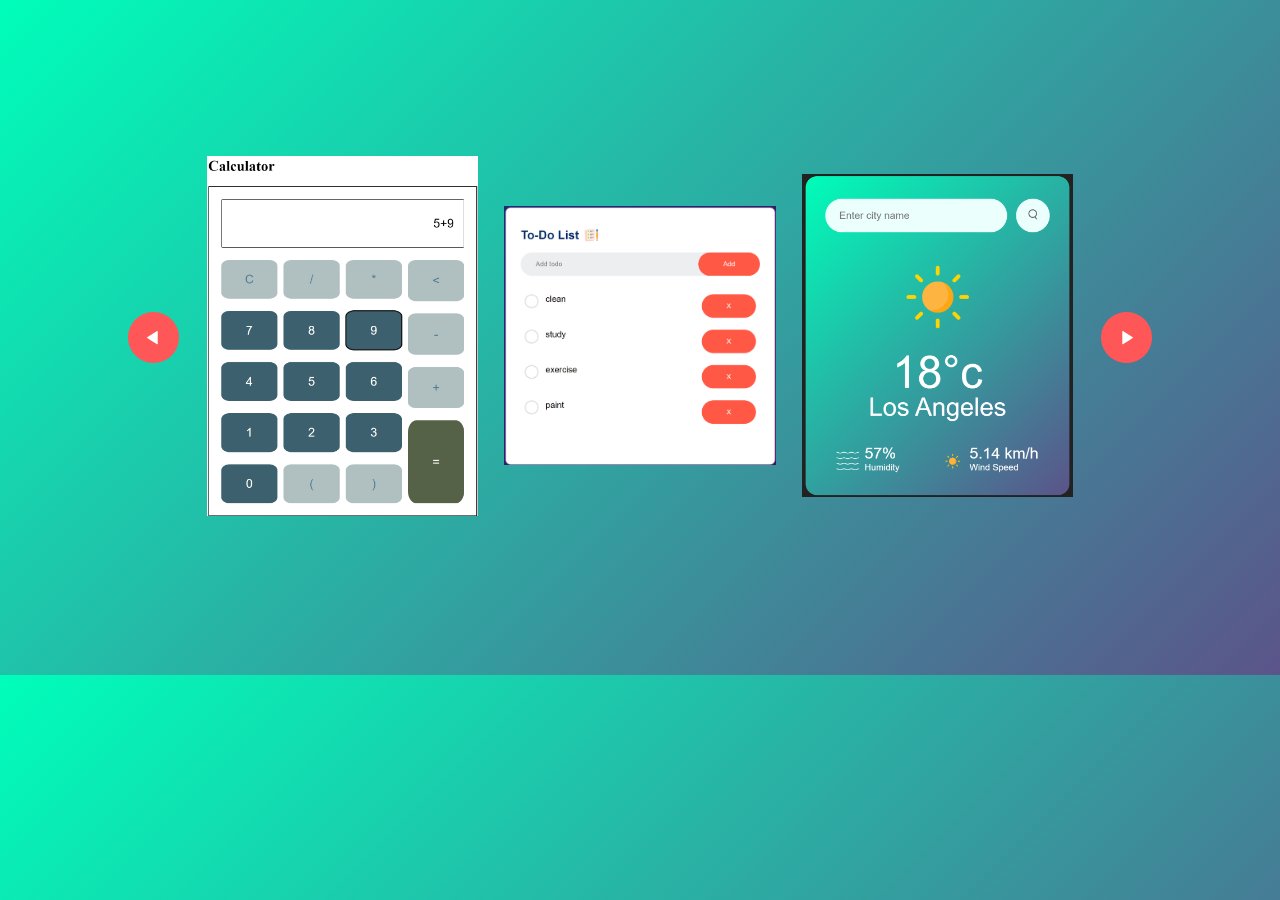
<file: mini-js-projects-main/index.html>
<!DOCTYPE html>
<html>
  <head>
    <meta name="viewport" content="width=device-width, initial-scale=1.0">
    <title>Horizontal Project Gallery</title>
    <link rel="stylesheet" href="projects.css">
  </head>
  <body>
    <div class="gallery-wrap">
        <img src="images/back.png" id="backBtn">
        <div class="gallery">
            <div>
                <span><a href="calculator/calculator.html"><img src="images/calculator-icon.png"></a></span>
                <span><a href="todo-list-app/todo-list.html"><img src="images/todo-list-icon.png"></a></span>
                <span><a href="weather-app/weather-app.html"><img src="images/weather-app-icon.png"></a></span>
            </div>
            <div>
                <span><a href="password-generator/password-generator.html"><img src="images/password-generator-icon.png"></a></span>
                <span><a href="validation-form/index.html"><img src="images/validation-form-icon.png"></a></span>
                <span><a href="quote-generator/quote.html"><img src="images/quote-generator-icon.png"></a></span>
            </div>
        </div>
        <img src="images/next.png" id="nextBtn">
        <script src="projects.js"></script>
    </div>
  </body>
</html>
</file>
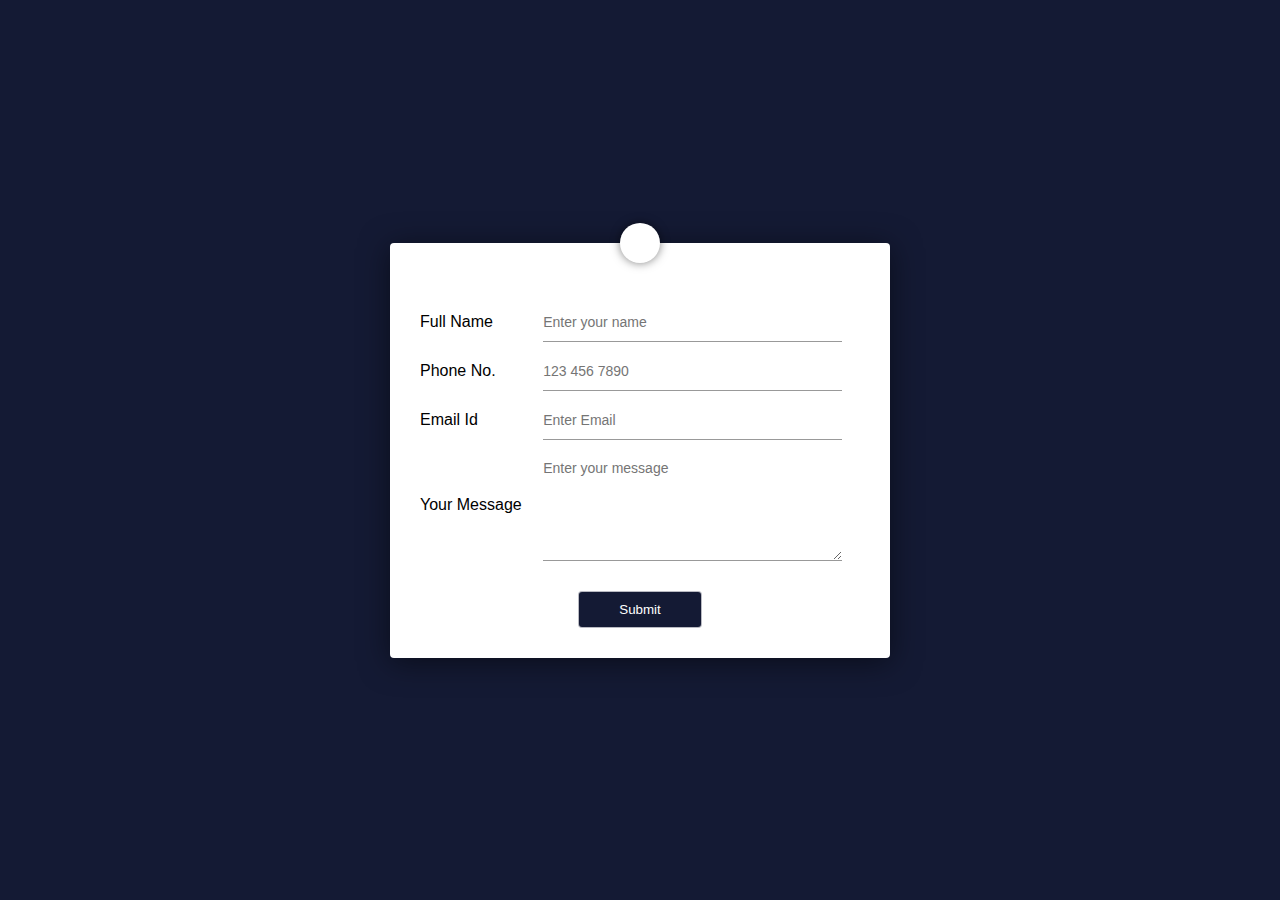
<file: mini-js-projects-main/validation-form/index.html>
<!DOCTYPE html>
<html>
<head>
    <meta name="viewport" content="width=device-width, initial-scale=1.0">
    <title>Form Validation - Easy Tutorials YouTube Channel</title>
    <link rel="stylesheet" href="style.css">
</head>
<body>
  <div class="container">
    <form>
      <i class="fas fa-paper-plane"></i>

      <div class="input-group name-div">
        <label>Full Name</label>
        <input class="name-input" type="text" placeholder="Enter your name">
      </div>

      <div class="input-group number-div">
        <label>Phone No.</label>
        <input class="number-input" type="tel" placeholder="123 456 7890">
      </div>

      <div class="input-group email-div">
        <label>Email Id</label>
        <input class="email-input" type="email" placeholder="Enter Email">
      </div>   

      <div class="input-group message-div">
        <label>Your Message</label>
        <textarea class="message-input" rows="5" placeholder="Enter your message"></textarea>
        <div class="chars-remaining">30 chars left</div>
      </div>

      <button>Submit</button>
   
    </form>
  </div>
  <script src="validation.js"></script>
</body>
</html>
</file>
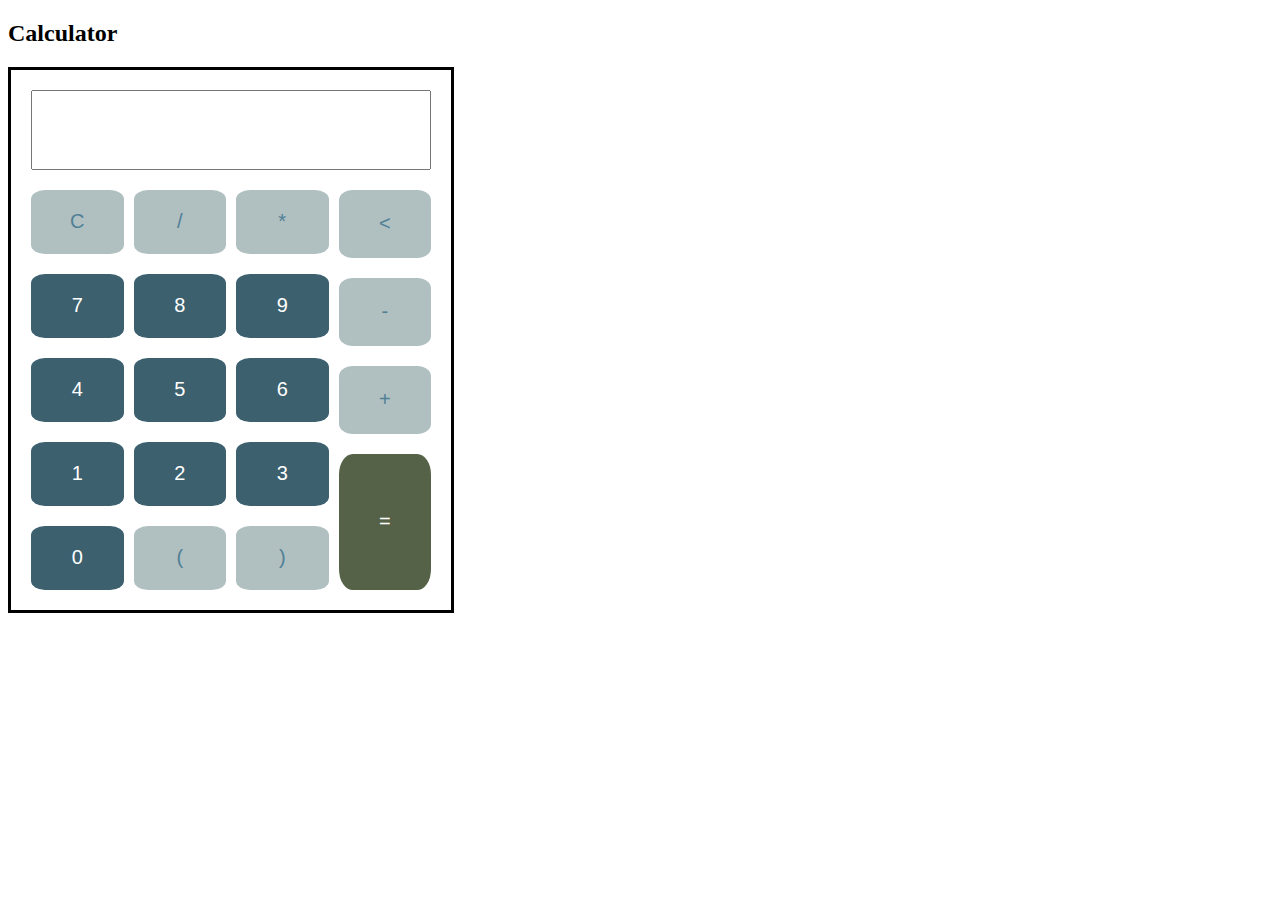
<file: mini-js-projects-main/calculator/calculator.html>
<!DOCTYPE html>
<html lang="en">
  <head>
    <meta charset="UTF-8" />
    <meta name="viewport" content="width=device-width, initial-scale=1.0" />
    <title>Calculator</title>
    <link rel="stylesheet" href="calculator.css" />
  </head>
  <body>
    <h2>Calculator</h2>
    <div class="main">
      <div class="upper-part">
        <input class="display" type="input">
      </div>
      <div class="lower-part">
        <div class="col1 column">
          <button class="operations">C</button>
          <button class="number">7</button>
          <button class="number">4</button>
          <button class="number">1</button>
          <button class="number">0</button>
        </div>
        <div class="col2 column">
          <button class="operations">/</button>
          <button class="number">8</button>
          <button class="number">5</button>
          <button class="number">2</button>
          <button class="operations">(</button>
        </div>
        <div class="col3 column">
          <button class="operations">*</button>
          <button class="number">9</button>
          <button class="number">6</button>
          <button class="number">3</button>
          <button class="operations">)</button>
        </div>
        <div class="col4 column">
          <button class="operations"><</button>
          <button class="operations">-</button>
          <button class="operations">+</button>
          <button class="equal">=</button>
        </div>
      </div>
    </div>
    <script src="calculator.js"></script>
  </body>
</html>
</file>
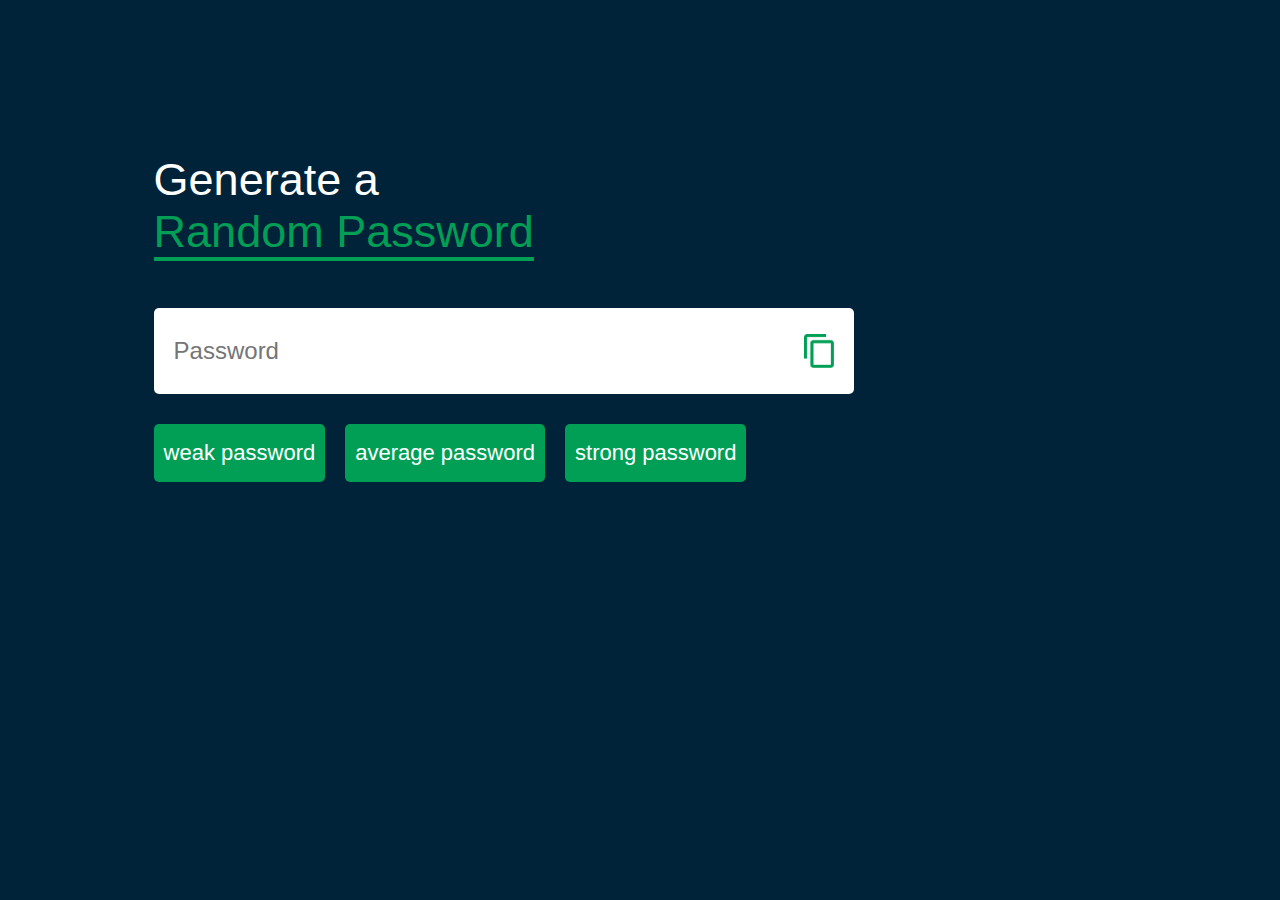
<file: mini-js-projects-main/password-generator/password-generator.html>
<!DOCTYPE html>
<html>
  <head>
    <meta name="viewport" content="width=device-width, initial-scale=1.0" />
    <title>Random Password Generator</title>
    <link rel="stylesheet" href="password-generator.css" />
  </head>
  <body>
    <div class="container">
      <h1>
        Generate a <br />
        <span>Random Password</span>
      </h1>
      <div class="display">
          <input type="text" id="password" placeholder="Password">
          <img class="copy-image" src="images/copy.png" alt="">
      </div>
      <div class="buttons">
        <button class="weak button">weak password</button>
        <button class="average button">average password</button>
        <button class="strong button">strong password</button>
      </div>
    </div>
    <script type="module" src="password-generator.js"></script>
  </body>
</html>
</file>
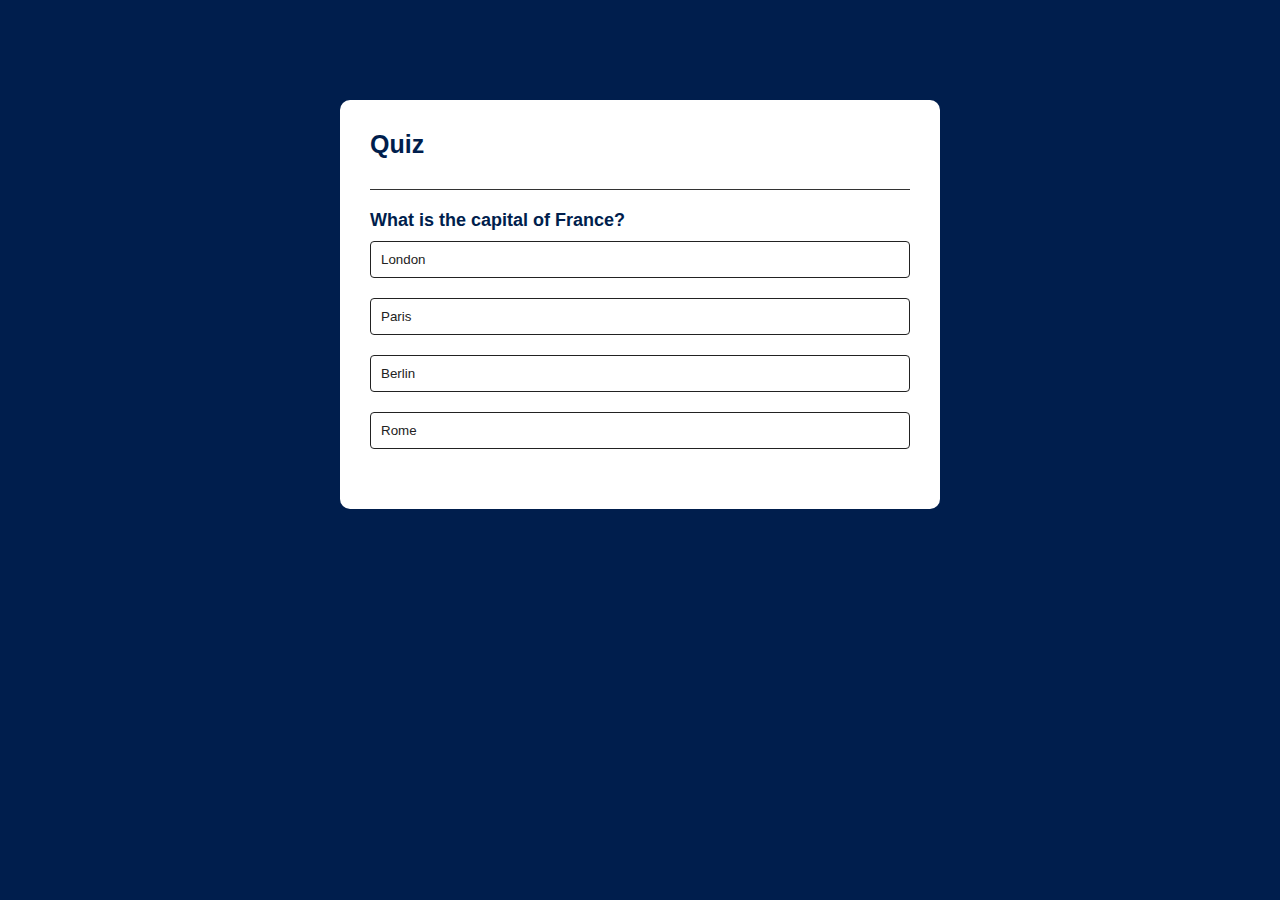
<file: mini-js-projects-main/quiz/quiz.html>
<!DOCTYPE html>
<html>
  <head>
    <title>Quiz app</title>
    <link rel="stylesheet" href="quiz.css" />
  </head>
  <body>
    <div class="app">
      <h1>Quiz</h1>
      <div class="quiz">
        <h2 id="question">Question goes here</h2>
        <div id="answer-buttons">
          <button class="btn">Answer 1</button>
          <button class="btn">Answer 2</button>
          <button class="btn">Answer 3</button>
          <button class="btn">Answer 4</button>
        </div>
        <button class="next-btn">Next</button>
      </div>
    </div>
    <script type="module" src="quiz.js"></script>
  </body>
</html>
</file>
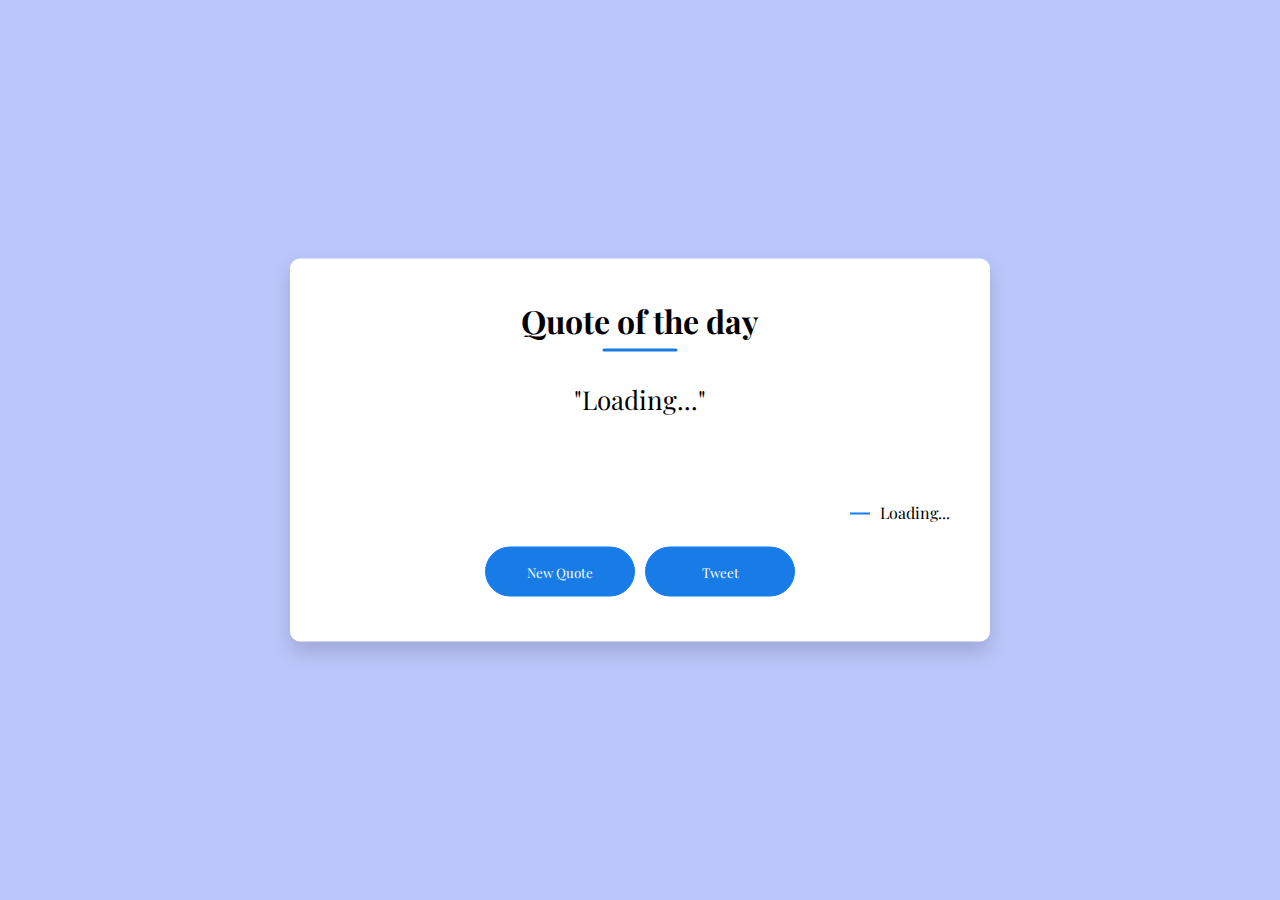
<file: mini-js-projects-main/quote-generator/quote.html>
<!DOCTYPE html>
<html>
  <head>
    <meta name="viewport" content="width=device-width, initial-scale=1.0">
    <title>Quote of the day</title>
    <link rel="stylesheet" href="quote.css">
  </head>
  <body>
    <div class="quote-box">
      <h2>Quote of the day</h2>
      <blockquote>Loading...</blockquote>
      <span>Loading...</span>
      <div>
        <button class="quote-button">New Quote</button>
        <button>Tweet</button>
      </div>
    </div>
    <script src="quote.js"></script>
  </body>  
</html>
</file>
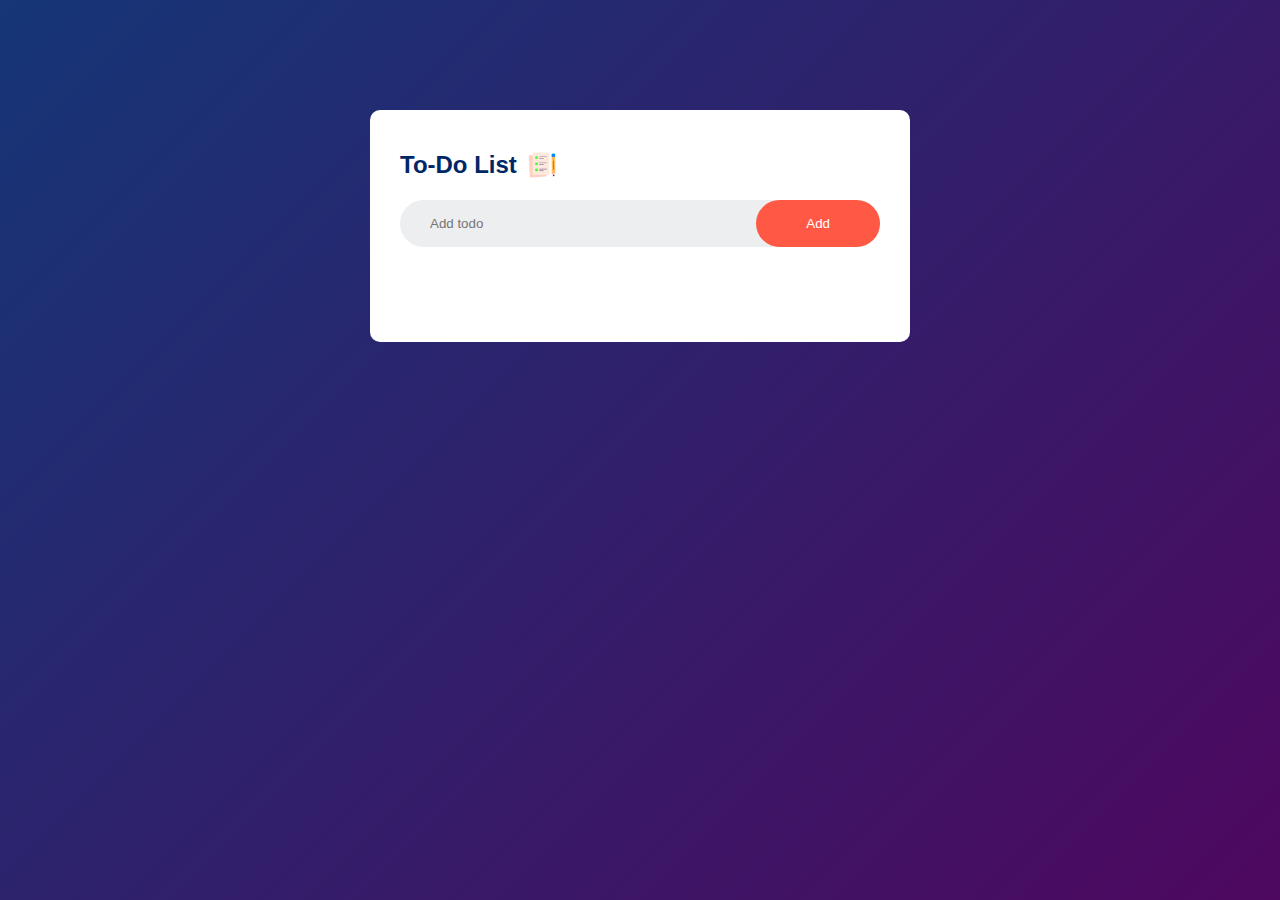
<file: mini-js-projects-main/todo-list-app/todo-list.html>
<!DOCTYPE html>
<html>
  <head>
    <meta name="viewport" content="width=device-width, initial-scale=1" />
    <title>Todo list app</title>
    <link rel="stylesheet" href="todo-list.css" />
  </head>
  <body>
    <div class="container">
      <div class="todo-app">
        <h2>To-Do List <img src="images/icon.png" alt=""></h2>
        <div class="row">
          <input type="text" id="input-box" placeholder="Add todo">
          <button id="add-button">Add</button>
        </div>
        <ul id="list-container">
        </ul>
      </div>
    </div>

    <script type="module" src="todo-list.js"></script>
  </body>
</html>
</file>
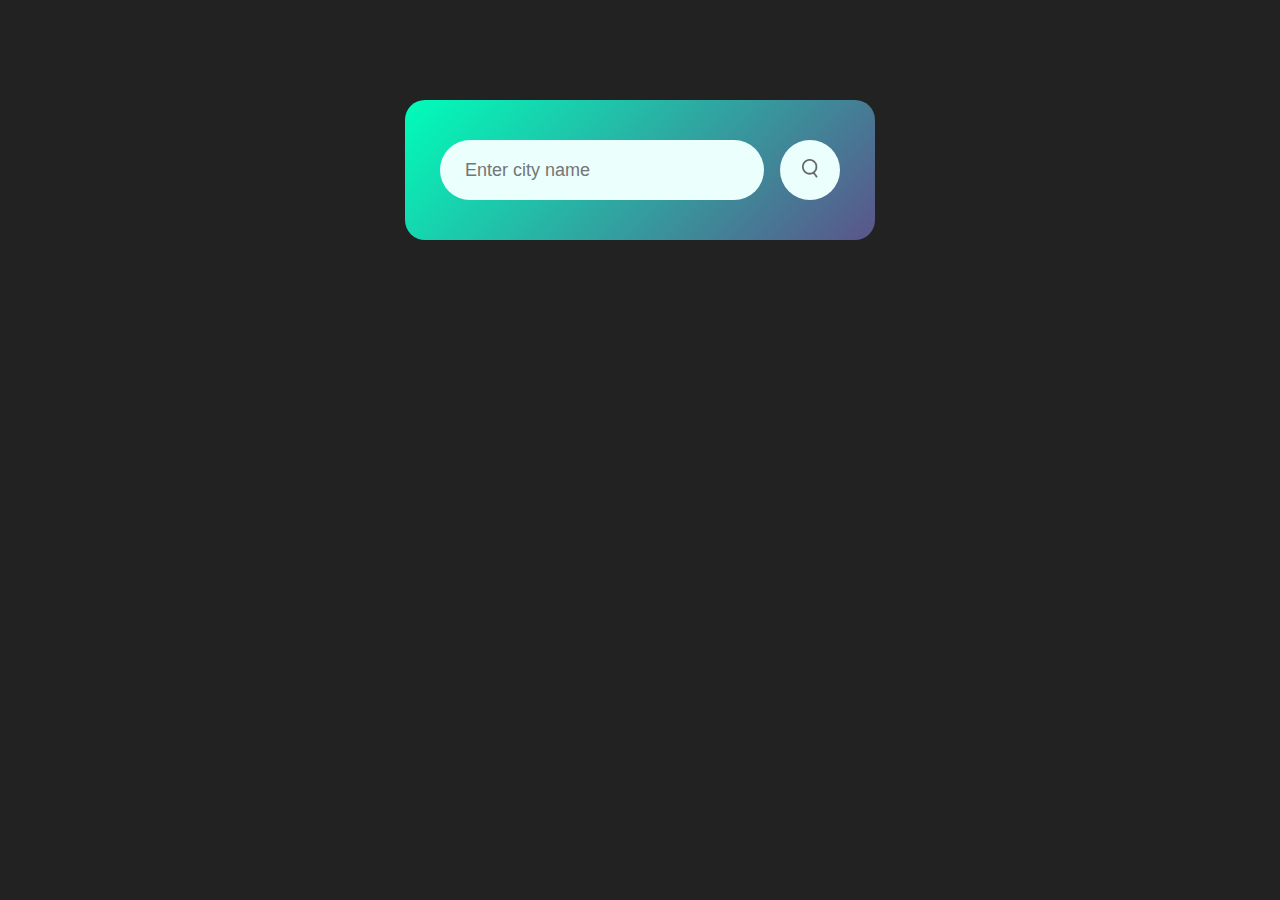
<file: mini-js-projects-main/weather-app/weather-app.html>
<!DOCTYPE html>
<html>
  <head>
    <meta name="viewport" content="width=device-width, initial-scale=1.0" />
    <title>Weather app</title>
    <link rel="stylesheet" href="weather-app.css" />
  </head>
  <body>

    <div class="card">
      <div class="search">
        <input class="city-input" type="text" placeholder="Enter city name" , spellcheck="false" />
        <button class="search-button"><img src="images/search.png" alt="" /></button>
      </div>
      
      <div class="weather">
      </div>
    </div>
    <script src="weather-app.js"></script>
  </body>
</html>
</file>
<file: mini-js-projects-main/projects.css>
*{
    margin: 0;
    padding: 0;
    font-family: sans-serif;
    box-sizing: border-box;
}

body{
    background: linear-gradient(135deg, #00feba, #5b548a);
}

.gallery-wrap{
    display: flex;
    width: 80%;
    align-items: center;
    justify-content: center;
    margin: 10% auto;
}
#backBtn,
#nextBtn{
    width: 5%;
    cursor: pointer;
}

.gallery{
    width: 90%;
    display: flex;
    overflow-x: scroll;
}
.gallery div{
    width: 100%;
    display: grid;
    grid-template-columns: repeat(3, 1fr);
    grid-gap: 3%;
    padding: 3%;
    flex: none;
}
.gallery span{
    display: flex;
    align-items: center;
}
.gallery div img{
    width: 100%;
    transition: transform 0.5s;
}
.gallery div img:hover{
    cursor: pointer;
    transform: scale(1.1);
}

.gallery::-webkit-scrollbar{
    display: none;
}
</file>
<file: mini-js-projects-main/validation-form/style.css>
*{
    margin: 0;
    padding: 0;
    box-sizing: border-box;
    font-family: 'Poppins', sans-serif;
}
.container{
    width: 100%;
    height: 100vh;
    background: #141a34;
    display: flex;
    align-items: center;
    justify-content: center;
}

.useful-links{
    position: absolute;
    top: 5%;
    right: 5%;

}
.useful-links a{
    display: block;
    color: #fff;
    text-decoration: none;
}

.container form{
    width: 90%;
    max-width: 500px;
    padding: 50px 30px 20px;
    background: #fff;
    border-radius: 4px;
    box-shadow: 0 4px 30px rgba(0, 0, 0, 0.5);
    position: relative;
}
.fa-paper-plane{
    position: absolute;
    top: 0;
    left: 50%;
    transform: translate(-50%,-50%);
    background: #fff;
    font-size: 26px;
    padding: 20px;
    border-radius: 50%;
    box-shadow: 0 0 10px rgba(0, 0, 0, 0.5);
}

.input-group{
    width: 100%;
    display: flex;
    align-items: center;
    margin: 10px 0;
    position: relative;
}
.input-group label{
    flex-basis: 28%;
}
.input-group input, .input-group textarea{
    flex-basis: 68%;
    background: transparent;
    border: 0;
    outline: 0;
    padding: 10px 0;
    border-bottom: 1px solid #999;
    color: #333;
    font-size: 16px;
}
::placeholder{
    font-size: 14px;
}

form button{
    background: #141a34;
    color: #fff;
    border-radius: 4px;
    border: 1px solid rgba(255, 255, 255, 0.7);
    padding: 10px 40px;
    outline: 0;
    cursor: pointer;
    display: block;
    margin: 30px auto 10px;
}

.name-div::after{
    content: "Invalid name";
    position: absolute;
    right: 0px;
    color: red;
    display: none;
}
.name-div.error::after{
    display: block;
}

.number-div::after{
    content: "Number is required";
    position: absolute;
    right: 0px;
    color: red;
    display: none;
}
.number-div.error::after{
    display: block;
}

.email-div::after{
    content: "Email is required";
    position: absolute;
    right: 0px;
    color: red;
    display: none;
}
.email-div.error::after{
    display: block;
}

.message-div{
    position: relative;
}
.chars-remaining{
    position: absolute;
    right: 0;
    color: red;
    display: none;
}

.chars-remaining.display{
    display: block;
}
</file>
<file: mini-js-projects-main/calculator/calculator.css>
.main{
    padding: 20px;
    height: 500px;
    width: 400px;
    border: solid;
    display: grid;
    grid-template-rows: 100px 1fr;
}

.upper-part{
    display: flex;
    margin-bottom: 20px;
}
.display{
    font-size: 20px;
    width: 100%;
    padding: 15px;
    text-align: right;
}

.lower-part{
    display: flex;
    column-gap: 10px;
}

.column{
    flex: 1;
}

.col1,
.col2,
.col3{
    display: grid;
    row-gap: 20px;
}

.col4{
    display: grid;
    grid-template-rows: 1fr 1fr 1fr 2fr;
    row-gap: 20px;
}

.operations{
    background-color: #b0bfc0;
    color: #4f8096;
}

.number{
    background-color: #3c606d;
    color: white;
}

.equal{
    background-color: #566247;
    color: white;
}

button{
    font-size: 20px;
    border: none;
    border-radius: 15%;
    cursor: pointer;
}

button:active{
    background-color: black;
    color: white;
}
</file>
<file: mini-js-projects-main/password-generator/password-generator.css>
* {
  margin: 0;
  padding: 0;

  font-family: sans-serif;
  box-sizing: border-box;
}

body{
  background: #002339;
  color: #fff;
}

.container{
  width: 90%;
  max-width: 700px;

  margin: 12%;
}

.display{
  margin-top: 50px;
  margin-bottom: 30px;
  padding: 26px 20px;

  width: 100%;
  color: #333;
  background: #fff;
  border-radius: 5px;

  display: flex;
  align-items: center;
  justify-content: space-between;
}

.container h1{
  font-weight: 500;
  font-size: 45px;
}

.container h1 span{
  color: #019f55;
  border-bottom: 4px solid;
}

.display img{
  width: 30px;
  cursor: pointer;
}

.display input{
  width: 70%;
  border: 0;
  outline: 0;
  font-size: 24px;
}

.buttons{
  display: flex;
  column-gap: 20px;
}

.container button{
  color: white;
  background-color: #019f55;

  font-size: 22px;
  font-weight: 300;

  padding: 16px 10px;

  border: 0;
  outline: 0;
  border-radius: 5px;

  cursor: pointer;

  display: flex;
  align-items: center;
  justify-content: center;
}
</file>
<file: mini-js-projects-main/quiz/quiz.css>
*{
  margin: 0;
  padding: 0;

  font-family: sans-serif;
  box-sizing: border-box;
}

body{
  background: #001e4d;
}

.app{
  width: 90%;   
  max-width: 600px;

  padding: 30px;
  margin: 100px auto 0;
  
  background: #fff;
  border-radius: 10px;
}

.app h1{
  font-size: 25px;
  font-weight: 600;

  padding-bottom: 30px;
  color: #001e4d;
  border-bottom: 1px solid #333;
}

.quiz{
  padding: 20px 0;
}

.quiz h2{
  font-size: 18px;
  font-weight: 600;
  color: #001e4d;
}

.btn{
  font-weight: 500;
  width: 100%;

  padding: 10px;
  margin: 10px 0;

  color: #222;
  background: #fff;
 
  border: 1px solid #222;
  border-radius: 4px;

  text-align: left;
  
  cursor: pointer;
  transition: all 0.3s;
}

.btn:hover{
  background: #222;
  color: #fff;
}

.next-btn{
  display: none;

  width: 100px;
  padding: 20px;

  margin-left: auto;
  margin-right: auto;

  background-color: lightblue;
  border-radius: 20%;
  cursor: pointer;
}
</file>
<file: mini-js-projects-main/quote-generator/quote.css>
@import url('https://fonts.googleapis.com/css2?family=Playfair+Display:ital,wght@0,400..900;1,400..900&display=swap');

*{
  margin: 0px;
  padding: 0px;
  box-sizing: border-box;
  font-family: "Playfair Display", serif;
}

body {
  background: #bbc6fa;
}

.quote-box{
  background: #fff;
  width: 700px;
  position: absolute;
  top: 50%;
  left: 50%;
  transform: translate(-50%, -50%);
  padding: 40px;
  border-radius: 10px;
  text-align: center;
  box-shadow: 0px 10px 20px 0px rgba(0, 0, 0, 0.15);
}

.quote-box h2{
  font-size: 32px;
  margin-bottom: 40px;
  position: relative;
}

.quote-box h2::after{
  content: '';
  width: 75px;
  height: 3px;
  border-radius: 3px;
  background-color: rgb(23, 124,229);
  position: absolute;
  bottom: -10px;
  left: 50%;
  transform: translateX(-50%);
}

.quote-box blockquote{
  font-size: 26px;
  min-height: 110px;
}

.quote-box blockquote::before,
.quote-box blockquote::after{
  content: '"';
}

.quote-box span{
  display: block;
  margin-top: 10px;
  float: right;
  position: relative;
}

.quote-box span::before{
  content: '';
  width: 20px;
  height: 2px;
  background-color: rgb(23,124,299);
  position: absolute;
  top: 50%;
  left: -30px;
}

.quote-box div{
  width: 100%;
  margin-top: 50px;
  display: flex;
  justify-content: center;
}

.quote-box button{
  background-color: rgb(23, 124, 229);
  color: #fff;
  border-radius: 25px;
  border: 1px solid rgb(23, 124, 299);
  width: 150px;
  height: 50px;
  display: flex;
  align-items: center;
  justify-content: center;
  margin: 5px;
  cursor: pointer;
}
</file>
<file: mini-js-projects-main/todo-list-app/todo-list.css>
*{
  font-family: sans-serif;

  margin: 0;
  padding: 0;

  box-sizing: border-box;
}

.container{
  width: 100%;
  min-height: 100vh;
  padding: 10px;

  background: linear-gradient(135deg, #153677, #4e085f);  
}

.todo-app{
  width: 100%;
  max-width: 540px;

  margin: 100px auto 20px;
  padding: 40px 30px 70px;

  border-radius: 10px;
  background: #fff;
}

.todo-app h2{
  display: flex;
  align-items: center;

  color: #002765;
  margin-bottom: 20px;
}

.todo-app h2 img{
  width: 30px;
  margin-left: 10px;
}

.row{
  display: flex;
  justify-content: space-between;
  align-items: center;

  margin-bottom: 25px;
  padding-left: 20px;

  background: #edeef0;
  border-radius: 30px;
}

input{
  flex: 1;

  border: none;
  outline: none;

  background: none;
  padding: 10px;
}

button{
  border: none;
  outline: none;

  padding: 16px 50px;
  border-radius: 50px;

  background: #ff5945;
  color: #fff;
  cursor: pointer;
}

li{
  display: flex;
  justify-content: space-between;
}

ul li{
  padding: 12px 8px 12px 50px;

  list-style: none;
  font-size: 17px;
  user-select: none;
  cursor: pointer;

  position: relative;
}

ul li::before{
  content: '';

  height: 28px;
  width: 28px;
  border-radius: 50%;
  
  background-image: url(images/unchecked.png);
  background-size: cover;
  background-position: center;

  position: absolute;
  top: 12px;
  left: 8px;
}
ul li.checked{
  color: #555;
  text-decoration: line-through;
}

ul li.checked::before{
  background-image: url(images/checked.png);
}
</file>
<file: mini-js-projects-main/weather-app/weather-app.css>
*{
  font-family: 'Poppins', sans-serif;
  box-sizing: border-box;

  margin: 0;
  padding: 0;
}

body{
  background-color: #222;
}

.card{
  width: 98%;
  max-width: 470px;

  background: linear-gradient(135deg, #00feba, #5b548a);
  color: #fff;

  margin: 100px auto 0;
  padding: 40px 35px;

  border-radius: 20px;
  text-align: center;
}

.search{
  width: 100%;

  display: flex;
  align-items: center;
  justify-content: space-between;
}

.search input{
  border: 0;
  outline: 0;
  border-radius: 30px;

  background: #ebfffc;
  color: #555;
  padding: 10px 25px;
  height: 60px;

  flex: 1;
  margin-right: 16px;
  font-size: 18px;
}

.search button{
  width: 60px;
  height: 60px;

  border: 0;
  outline: 0;
  border-radius: 50%;

  background: #ebfffc;
  cursor: pointer;
}

.search button img{
  width: 16px;
}

.weather-icon{
  width: 170px;
  margin-top: 30px;
}

.weather h1{
  font-size: 80px;
  font-weight: 500;
}

.weather h2{
  font-size: 45px;
  font-weight: 400;
  margin-top: -10px;
}

.details{
  padding: 0 20px;
  margin-top: 50px;

  display: flex;
  align-items: center;
  justify-content: space-between;
}

.col{
  display: flex;
  align-items: center;
  text-align: left;
}

.col img{
  width: 40px;
  margin-right: 10px;
}

.humidity,
.wind{
  font-size: 28px;
  margin-top: -10px;
}
</file>
